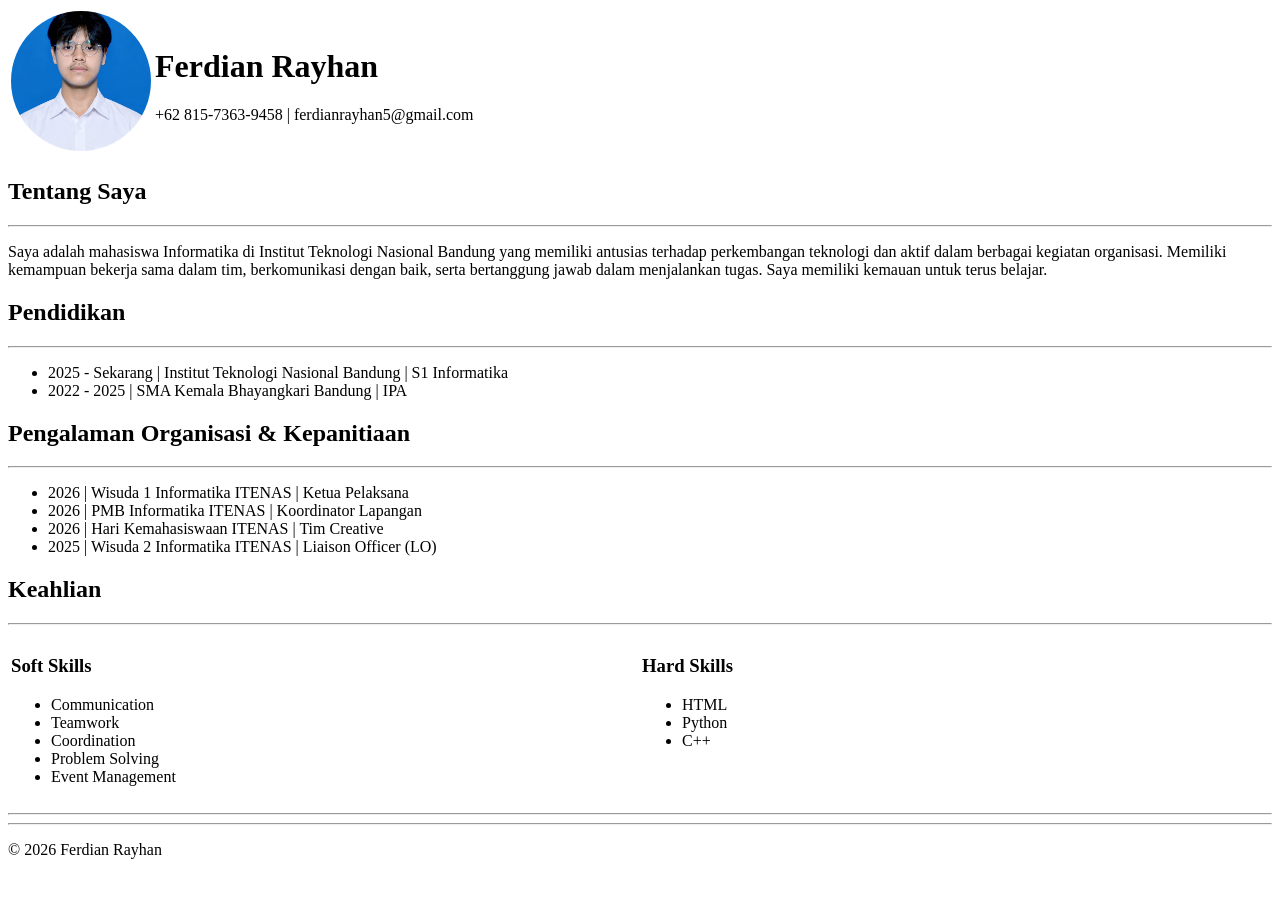
<file: index.html>
<!DOCTYPE html>
<html lang="id">
<head>
  <meta charset="UTF-8">
  <title>CV Ferdian Rayhan</title>
</head>
<body>

  <header>
    <table>
      <tr>
        <td><img src="foto.jpeg" alt="Foto Ferdian Rayhan" style="width: 140px; height: 140px; border-radius: 50%; object-fit: cover;"></td>
        <td>
          <h1>Ferdian Rayhan</h1>
          <p>+62 815-7363-9458 | ferdianrayhan5@gmail.com</p>
        </td>
      </tr>
    </table>
  </header>

  <main>

    <section>
      <h2>Tentang Saya</h2>
      <hr>
      <p>
        Saya adalah mahasiswa Informatika di Institut Teknologi Nasional
        Bandung yang memiliki antusias terhadap perkembangan teknologi dan aktif dalam berbagai kegiatan organisasi. Memiliki
        kemampuan bekerja sama dalam tim, berkomunikasi dengan baik, serta bertanggung jawab
        dalam menjalankan tugas. Saya memiliki kemauan untuk terus belajar.
      </p>
    </section>

    <section>
      <h2>Pendidikan</h2>
      <hr>
      <ul>
        <li>2025 - Sekarang | Institut Teknologi Nasional Bandung | S1 Informatika</li>
        <li>2022 - 2025 | SMA Kemala Bhayangkari Bandung | IPA</li>
      </ul>
    </section>

    <section>
      <h2>Pengalaman Organisasi &amp; Kepanitiaan</h2>
      <hr>
      <ul>
        <li>2026 | Wisuda 1 Informatika ITENAS | Ketua Pelaksana</li>
        <li>2026 | PMB Informatika ITENAS | Koordinator Lapangan</li>
        <li>2026 | Hari Kemahasiswaan ITENAS | Tim Creative</li>
        <li>2025 | Wisuda 2 Informatika ITENAS | Liaison Officer (LO)</li>
      </ul>
    </section>

    <section>
     <h2>Keahlian</h2>
<hr>

<table width="100%">
  <tr>
    <!-- Kolom Soft Skills -->
    <td valign="top" width="50%">
      <h3>Soft Skills</h3>
      <ul>
        <li>Communication</li>
        <li>Teamwork</li>
        <li>Coordination</li>
        <li>Problem Solving</li>
        <li>Event Management</li>
      </ul>
    </td>

    <td valign="top" width="50%">
      <h3>Hard Skills</h3>
      <ul>
        <li>HTML</li>
        <li>Python</li>
        <li>C++</li>
      </ul>
    </td>
  </tr>
</table>

<hr>
     </section>

  </main>

  <footer>
    <hr>
    <p>&copy; 2026 Ferdian Rayhan</p>
  </footer>

</body>
</html>
</file>
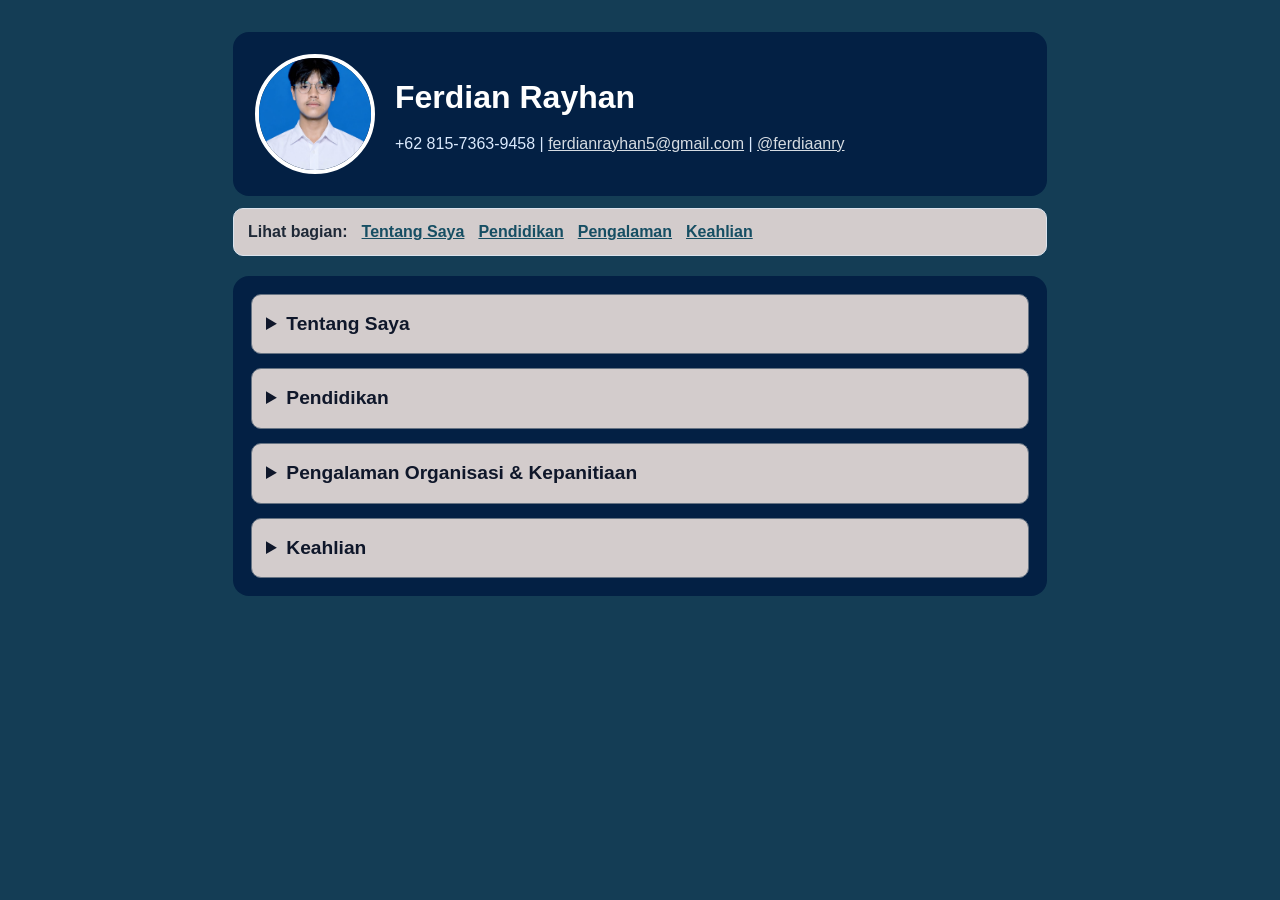
<file: TUGAS - 2.html>
<!DOCTYPE html>
<html lang="id">
<head>
  <meta charset="UTF-8">
  <meta name="viewport" content="width=device-width, initial-scale=1.0">
  <title>CV Ferdian Rayhan</title>
  <link rel="stylesheet" href="TUGAS 2.css">
</head>
<body>

  <!-- Foto, nama, dan informasi kontak -->
  <header class="profil">
    <img class="foto-profil" src="foto.jpeg" alt="Foto Ferdian Rayhan">

    <div>
      <h1>Ferdian Rayhan</h1>
      <p>
        +62 815-7363-9458 |
        <a href="mailto:ferdianrayhan5@gmail.com">ferdianrayhan5@gmail.com</a> |
        <a href="https://instagram.com/ferdiaanry" target="_blank" >@ferdiaanry</a>
      </p>
    </div>
  </header>

  <!-- Tautan untuk langsung menuju bagian CV -->
  <nav class="menu-bagian" aria-label="Navigasi CV">
    <span>Lihat bagian:</span>
    <a href="#tentang">Tentang Saya</a>
    <a href="#pendidikan">Pendidikan</a>
    <a href="#pengalaman">Pengalaman</a>
    <a href="#keahlian">Keahlian</a>
  </nav>

  <main>
    <!-- Bagian ini bisa dibuka dengan mengeklik judulnya -->
    <details class="bagian-cv" id="tentang">
      <summary>Tentang Saya</summary>
      <hr>
      <p>
        Saya adalah mahasiswa Informatika di Institut Teknologi Nasional
        Bandung yang memiliki antusias terhadap perkembangan teknologi dan aktif
        dalam berbagai kegiatan organisasi. Memiliki kemampuan bekerja sama
        dalam tim, berkomunikasi dengan baik, serta bertanggung jawab dalam
        menjalankan tugas. Saya memiliki kemauan untuk terus belajar.
      </p>
    </details>

    <details class="bagian-cv" id="pendidikan">
      <summary>Pendidikan</summary>
      <hr>
      <ul>
        <li>2025 - Sekarang | Institut Teknologi Nasional Bandung | S1 Informatika</li>
        <li>2022 - 2025 | SMA Kemala Bhayangkari Bandung | IPA</li>
      </ul>
    </details>

    <details class="bagian-cv" id="pengalaman">
      <summary>Pengalaman Organisasi &amp; Kepanitiaan</summary>
      <hr>
      <ul>
        <li>2026 | Wisuda 1 Informatika ITENAS | Ketua Pelaksana</li>
        <li>2026 | PMB Informatika ITENAS | Koordinator Lapangan</li>
        <li>2026 | Hari Kemahasiswaan ITENAS | Tim Creative</li>
        <li>2025 | Wisuda 2 Informatika ITENAS | Liaison Officer (LO)</li>
      </ul>
    </details>

    <details class="bagian-cv" id="keahlian">
      <summary>Keahlian</summary>
      <hr>

      <div class="daftar-keahlian">
        <div>
          <h3>Soft Skills</h3>
          <ul>
            <li>Communication</li>
            <li>Teamwork</li>
            <li>Coordination</li>
            <li>Problem Solving</li>
            <li>Event Management</li>
          </ul>
        </div>

        <div>
          <h3>Hard Skills</h3>
          <ul>
            <li>HTML</li>
            <li>Python</li>
            <li>C++</li>
          </ul>
        </div>
      </div>
    </details>
  </main>

</body>
</html>
</file>
<file: TUGAS 2.css>
/* Pengaturan dasar halaman */
* {
  box-sizing: border-box;
}

body {
  max-width: 850px;
  margin: 32px auto;
  padding: 0 18px 32px;
  font-family: Arial, sans-serif;
  font-size: 16px;
  line-height: 1.6;
  color: #1f2937;
  background-color:  #143d55;
}

/* Bagian foto, nama, dan kontak */
.profil {
  display: flex;
  align-items: center;
  gap: 20px;
  padding: 22px;
  color: white;
  background-color: #032044;
  border-radius: 16px;
}

.foto-profil {
  width: 120px;
  height: 120px;
  border: 4px solid white;
  border-radius: 50%;
  object-fit: cover;
}

.profil h1 {
  margin: 0 0 8px;
  font-size: 2rem;
}
  
.profil p {
  margin: 0;
  color: #dbeafe;
}

.profil a {
  color: #d6dce2;
}

/* Menu pintas ke bagian CV */
.menu-bagian {
  display: flex;
  flex-wrap: wrap;
  gap: 8px 14px;
  align-items: center;
  margin-top: 12px;
  padding: 10px 14px;
  background-color: #d3cccc;
  border: 1px solid #dbe3ed;
  border-radius: 10px;
}

.menu-bagian span {
  font-weight: bold;
}

.menu-bagian a {
  color: #164e63;
  font-weight: bold;
}

/* Kotak utama yang berisi bagian-bagian CV */
main {
  margin-top: 20px;
  padding: 18px;
  background-color: #032044;
  border-radius: 16px;
}

/* Setiap bagian bisa dibuka dan ditutup */
.bagian-cv {
  margin-bottom: 14px;
  padding: 14px;
  background-color: #d3cccc;
  border: 1px solid #667383;
  border-radius: 10px;
  scroll-margin-top: 20px;
}

.bagian-cv:last-child {
  margin-bottom: 0;
}

.bagian-cv summary {
  color: #0f172a;
  font-size: 1.2rem;
  font-weight: bold;
  cursor: pointer;
}

hr {
  margin: 12px 0;
  border: 0;
  border-top: 1px solid #dbe3ed;
}

p,
li {
  color: #334155;
}

ul {
  margin: 0;
  padding-left: 22px;
}

li {
  margin-bottom: 6px;
}

/* Menampilkan dua daftar keahlian berdampingan */
.daftar-keahlian {
  display: flex;
  gap: 30px;
}

.daftar-keahlian > div {
  flex: 1;
}

h3 {
  margin: 0 0 8px;
  color: #0a0d0e;
  font-size: 1.1rem;
}
</file>
